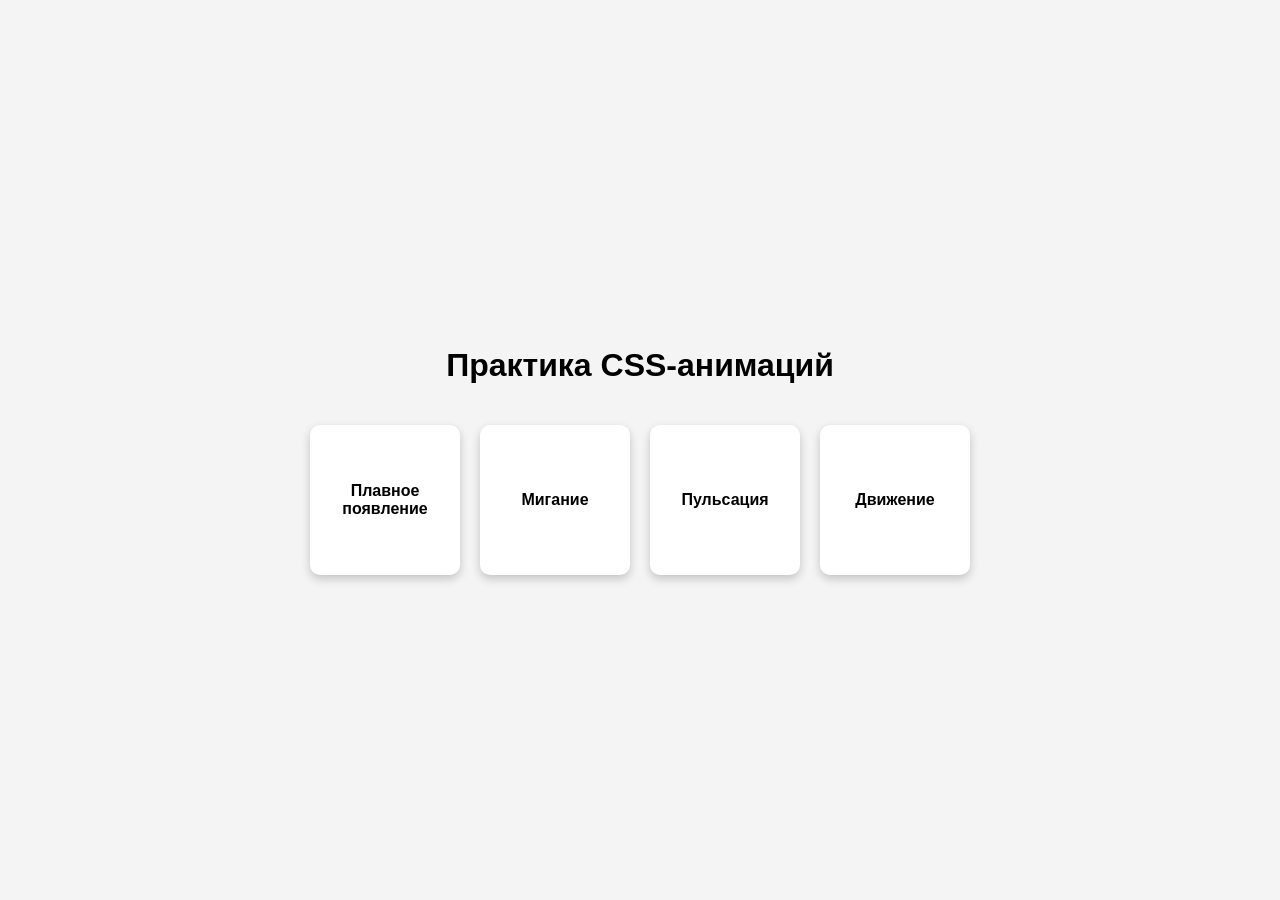
<file: index.html>
<!DOCTYPE html>
<html lang="en">
<head>
    <meta charset="UTF-8">
    <meta name="viewport" content="width=device-width, initial-scale=1.0">
    <title>Document</title>
    <link rel="stylesheet" href="./styles.css">
</head>
<body>
    <header class="header">
        <h1 class="title">Практика CSS-анимаций</h1>
    </header>
    <section class="animation-container">
        <div class="box box-1">Плавное появление</div>
        <div class="box box-2">Мигание</div>
        <div class="box box-3">Пульсация</div>
        <div class="box box-4">Движение</div>
    </section>
</body>
</html>
</file>
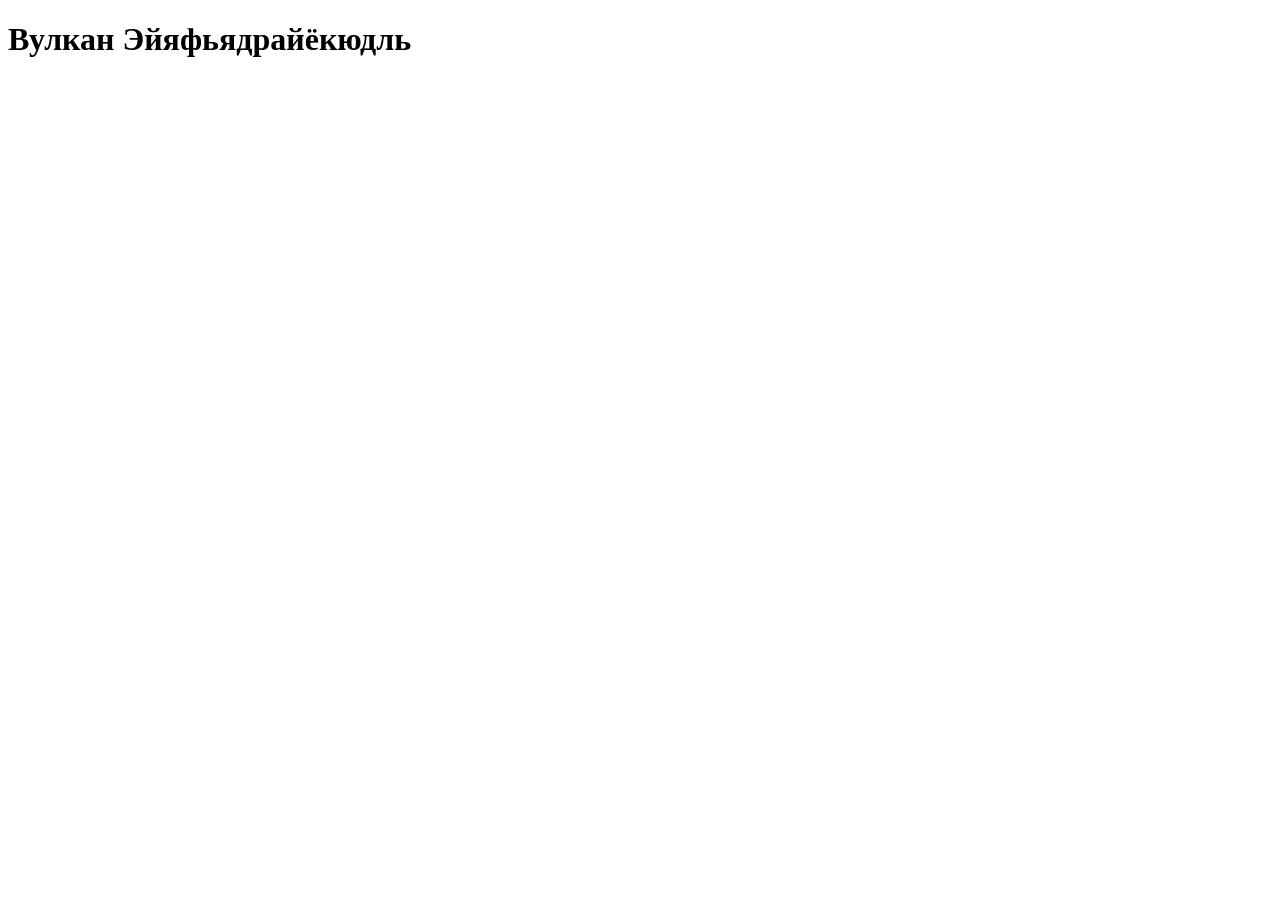
<file: osnoviJava/index.html>
<!DOCTYPE html>
<html lang="en">
<head>
    <meta charset="UTF-8">
    <meta name="viewport" content="width=device-width, initial-scale=1.0">
    <title>Document</title>
</head>
<body>
    <h1>Вулкан Эйяфьядрайёкюдль</h1>
    <script src="./script.js"></script>
</body>
</html>
</file>
<file: styles.css>
@keyframes box-1 {
    0% {
        opacity: 0;
        transform: translateY(20px);
    }
    50% {
        opacity: 1;
        transform: translate(0px);
    }
    100% {
        opacity: 0;
        transform: translateY(20px);
}
}

@keyframes box-2 {
    0% {
        opacity: 0%;
    }
    100% {
        opacity: 100%;
    }

}

@keyframes box-3 {
    0% {
        transform: scale(1);
    }
    50% {
        transform: scale(1.07);
    }
    100% {
        transform: scale(1);
    }
}

@keyframes box-4 {
    0% {
        transform: translateX(0px);
    }
    50%{
        transform: translateX(20px);
    }
    100%{
        transform: translateX(0px);
    }
}

    
body {
    display: flex;
    flex-direction: column;
    align-items: center;
    height: 100vh;
    background: #f4f4f4;
    font-family: Arial, sans-serif;
    justify-content: center;
    margin: 0;
}
  
.header {
    text-align: center;
    margin-bottom: 20px;
}
  
.animation-container {
    display: flex;
    gap: 20px;
    flex-wrap: wrap;
    justify-content: center;
    max-width: 800px;
}
  
.box {
    width: 150px;
    height: 150px;
    background: white;
    display: flex;
    justify-content: center;
    align-items: center;
    border-radius: 10px;
    box-shadow: 0 4px 10px rgba(0, 0, 0, 0.2);
    font-size: 16px;
    font-weight: bold;
    text-align: center;
}

.box-1 {
    animation-name: box-1;
    animation-duration: 3s;
    animation-iteration-count: infinite;
  }

.box-2 {
    animation-name: box-2;
    animation-duration: 0.7s;
    animation-iteration-count: infinite;
}

.box-3 {
    animation-name: box-3;
    animation-duration: 0.7s;
    animation-iteration-count: infinite;
}

.box-4 {
    animation-name: box-4;
    animation-duration: 0.9s;
    animation-iteration-count: infinite;
}
</file>
